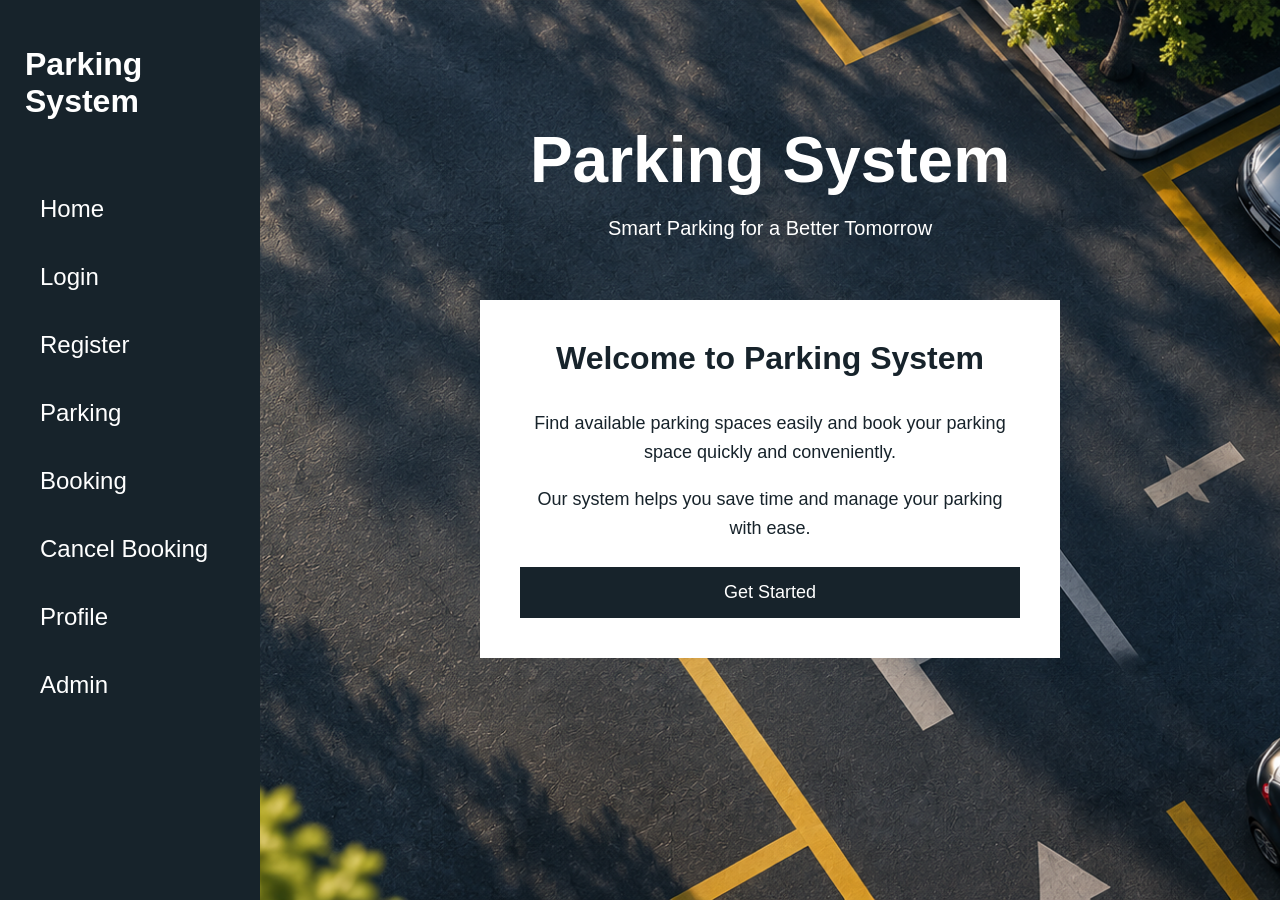
<file: index.html>
<!DOCTYPE html>

<html lang="en">

<head>

    <title>Parking System</title>

    <link rel="stylesheet" href="styles.css">

</head>

<body>

    <header id="header">

        <h1>Parking System</h1>

        <div class="menu">

            <a href="index.html">Home</a>
            <a href="login.html">Login</a>
            <a href="register.html">Register</a>
            <a href="parking.html">Parking</a>
            <a href="booking.html">Booking</a>
            <a href="cancel.html">Cancel Booking</a>
            <a href="profile.html">Profile</a>
            <a href="admin.html">Admin</a>

        </div>

    </header>

    <section id="content">

        <h2>Parking System</h2>

        <p>Smart Parking for a Better Tomorrow</p>

        <section id="welcome">

            <h3>Welcome to Parking System</h3>

            <p>
                Find available parking spaces easily and book your parking
                space quickly and conveniently.
            </p>

            <p>
                Our system helps you save time and manage your parking with ease.
            </p>

            <a href="login.html">Get Started</a>

        </section>

    </section>

</body>

</html>
</file>
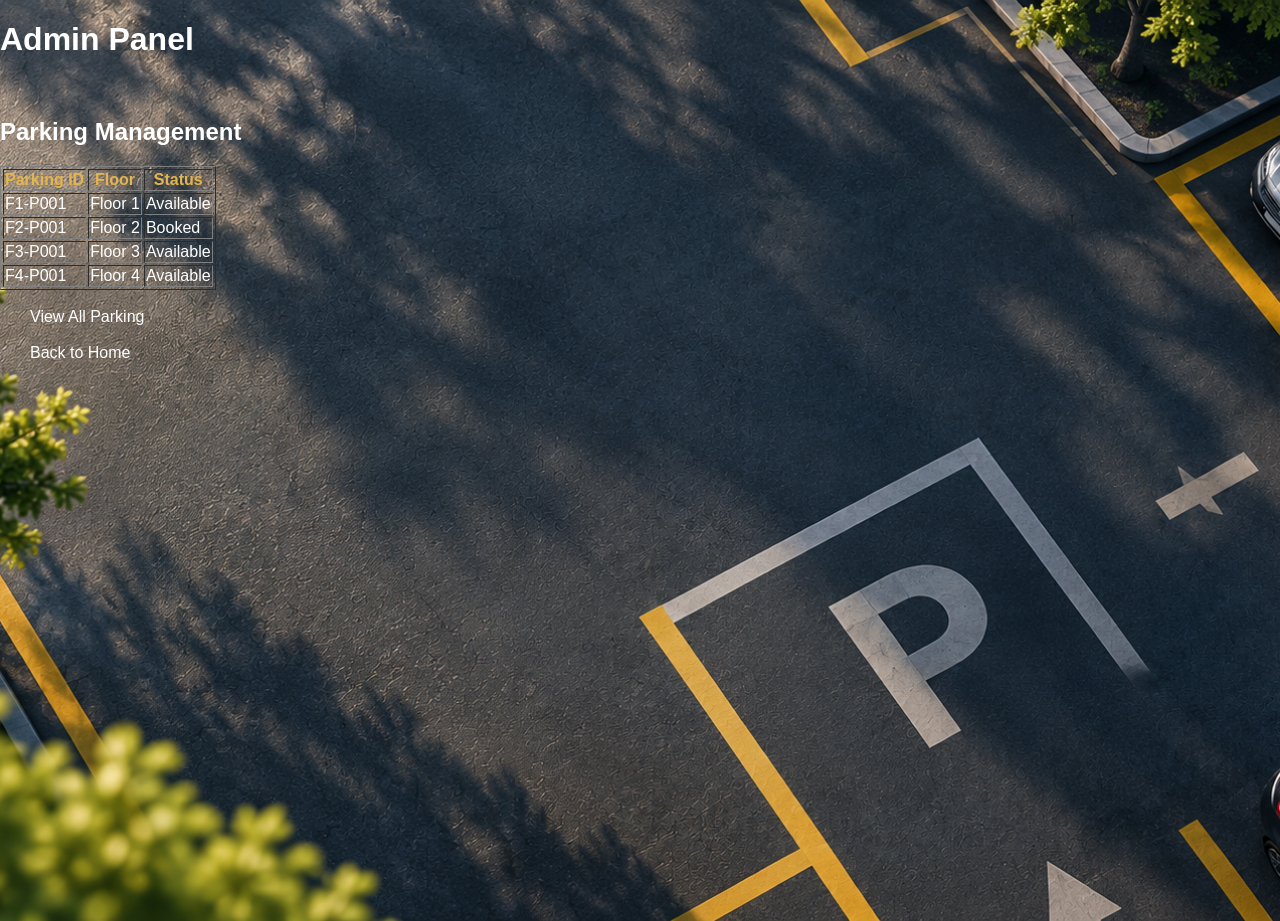
<file: admin.html>
<!DOCTYPE html>

<html lang="en">

<head>

    <title>Admin - Parking System</title>

    <link rel="stylesheet" href="styles.css">

</head>

<body>

    <h1>Admin Panel</h1>

    <h2>Parking Management</h2>

    <table border="1">

        <thead>

            <tr>
                <th>Parking ID</th>
                <th>Floor</th>
                <th>Status</th>
            </tr>

        </thead>

        <tbody>

            <tr>
                <td>F1-P001</td>
                <td>Floor 1</td>
                <td>Available</td>
            </tr>

            <tr>
                <td>F2-P001</td>
                <td>Floor 2</td>
                <td>Booked</td>
            </tr>

            <tr>
                <td>F3-P001</td>
                <td>Floor 3</td>
                <td>Available</td>
            </tr>

            <tr>
                <td>F4-P001</td>
                <td>Floor 4</td>
                <td>Available</td>
            </tr>

        </tbody>

    </table>

    <br>

    <a href="parking.html">View All Parking</a>

    <br><br>

    <a href="index.html">Back to Home</a>

</body>

</html>
</file>
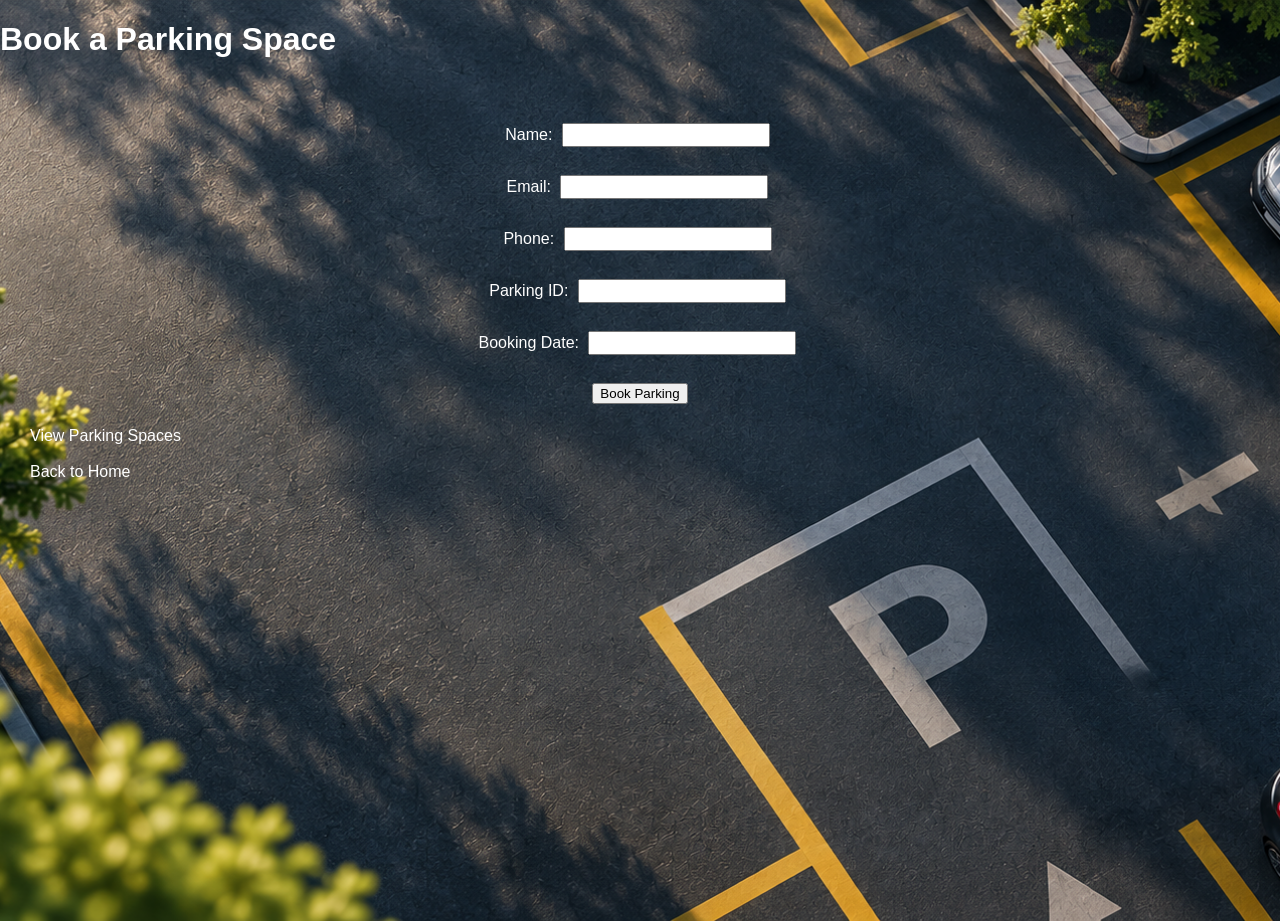
<file: booking.html>
<!DOCTYPE html>

<html lang="en">

<head>

    <title>Booking - Parking System</title>

    <link rel="stylesheet" href="styles.css">

</head>

<body>

    <h1>Book a Parking Space</h1>

    <form id="bookingForm" name="bookingForm">

        <label for="name">Name:</label>
        <input type="text" id="name" name="name">

        <br><br>

        <label for="email">Email:</label>
        <input type="email" id="email" name="email">

        <br><br>

        <label for="phone">Phone:</label>
        <input type="text" id="phone" name="phone">

        <br><br>

        <label for="parkingID">Parking ID:</label>
        <input type="text" id="parkingID" name="parkingID">

        <br><br>

        <label for="date">Booking Date:</label>
        <input type="text" id="date" name="date">

        <br><br>

        <input type="submit" value="Book Parking">

    </form>

    <br>

    <a href="parking.html">View Parking Spaces</a>

    <br><br>

    <a href="index.html">Back to Home</a>

</body>

</html>
</file>
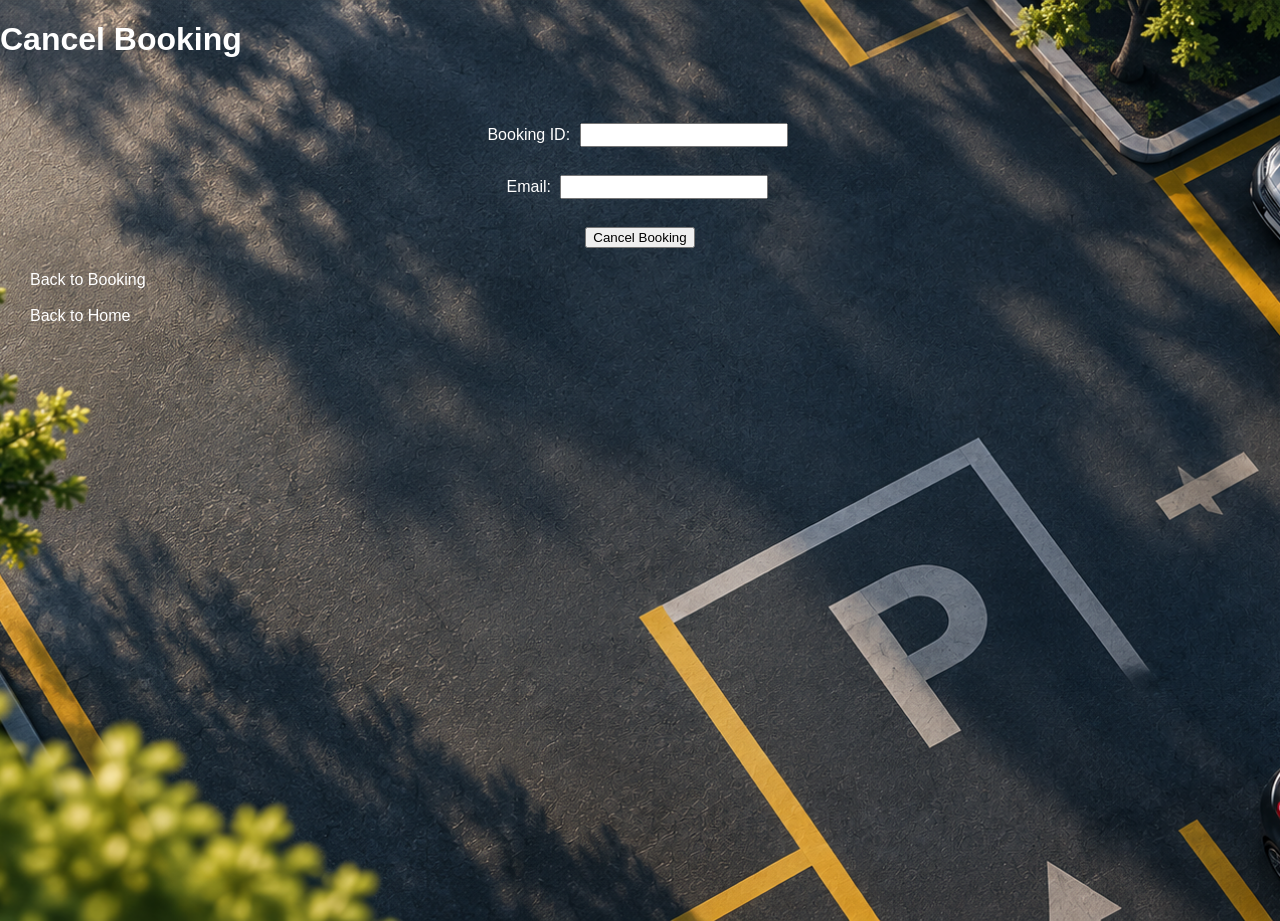
<file: cancel.html>
<!DOCTYPE html>

<html lang="en">

<head>

    <title>Cancel Booking - Parking System</title>

    <link rel="stylesheet" href="styles.css">

</head>

<body>

    <h1>Cancel Booking</h1>

    <form id="cancelForm" name="cancelForm">

        <label for="bookingID">Booking ID:</label>
        <input type="text" id="bookingID" name="bookingID">

        <br><br>

        <label for="email">Email:</label>
        <input type="email" id="email" name="email">

        <br><br>

        <input type="submit" value="Cancel Booking">

    </form>

    <br>

    <a href="booking.html">Back to Booking</a>

    <br><br>

    <a href="index.html">Back to Home</a>

</body>

</html>
</file>
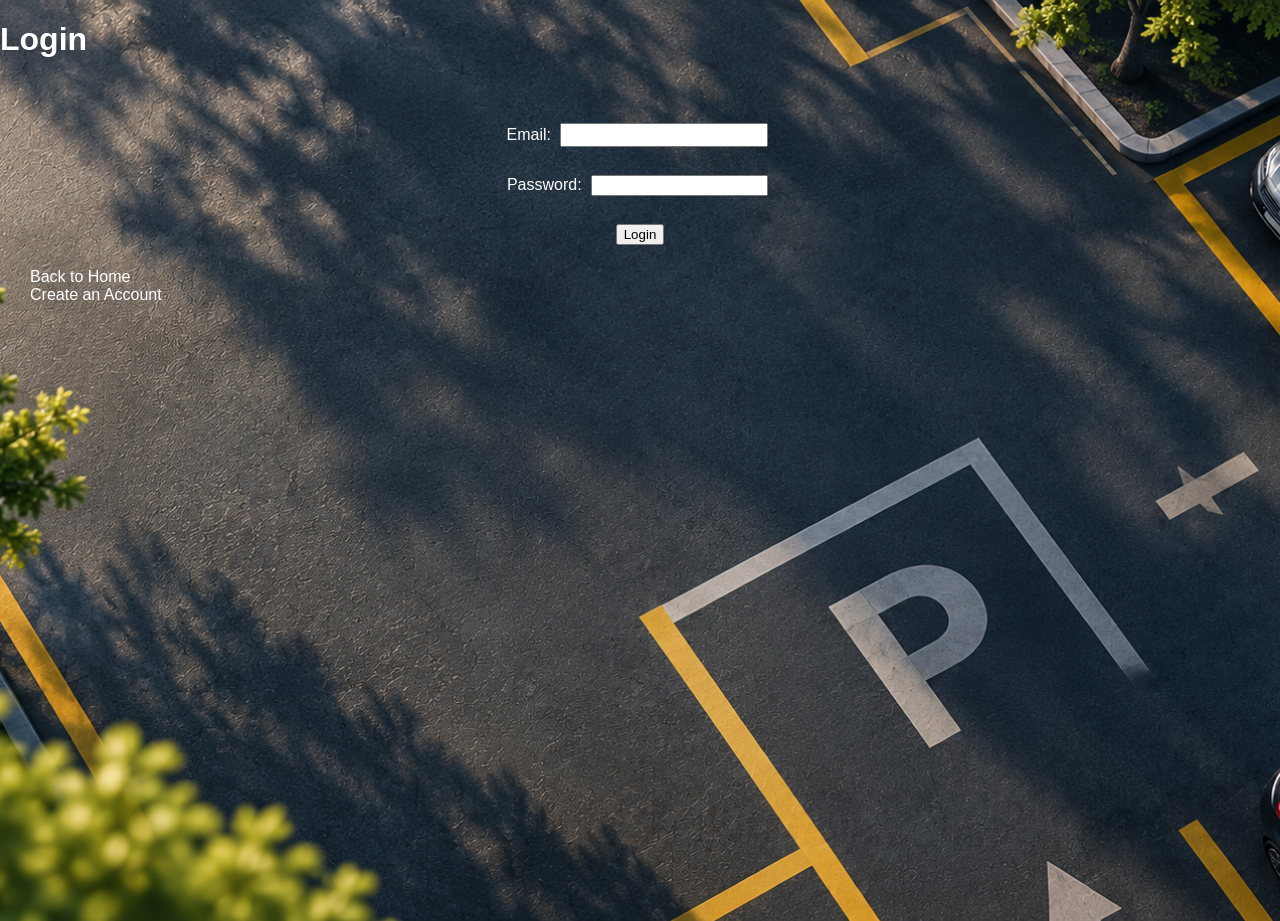
<file: login.html>
<!DOCTYPE html>

<html lang="en">

<head>

    <title>Login - Parking System</title>

    <link rel="stylesheet" href="styles.css">

</head>

<body>

    <h1>Login</h1>

    <form id="loginForm" name="loginForm">

        <label for="email">Email:</label>
        <input type="email" id="email" name="email">

        <br><br>

        <label for="password">Password:</label>
        <input type="password" id="password" name="password">

        <br><br>

        <input type="submit" value="Login">

    </form>

    <br>

    <a href="index.html">Back to Home</a>

    <br>

    <a href="register.html">Create an Account</a>

</body>

</html>
</file>
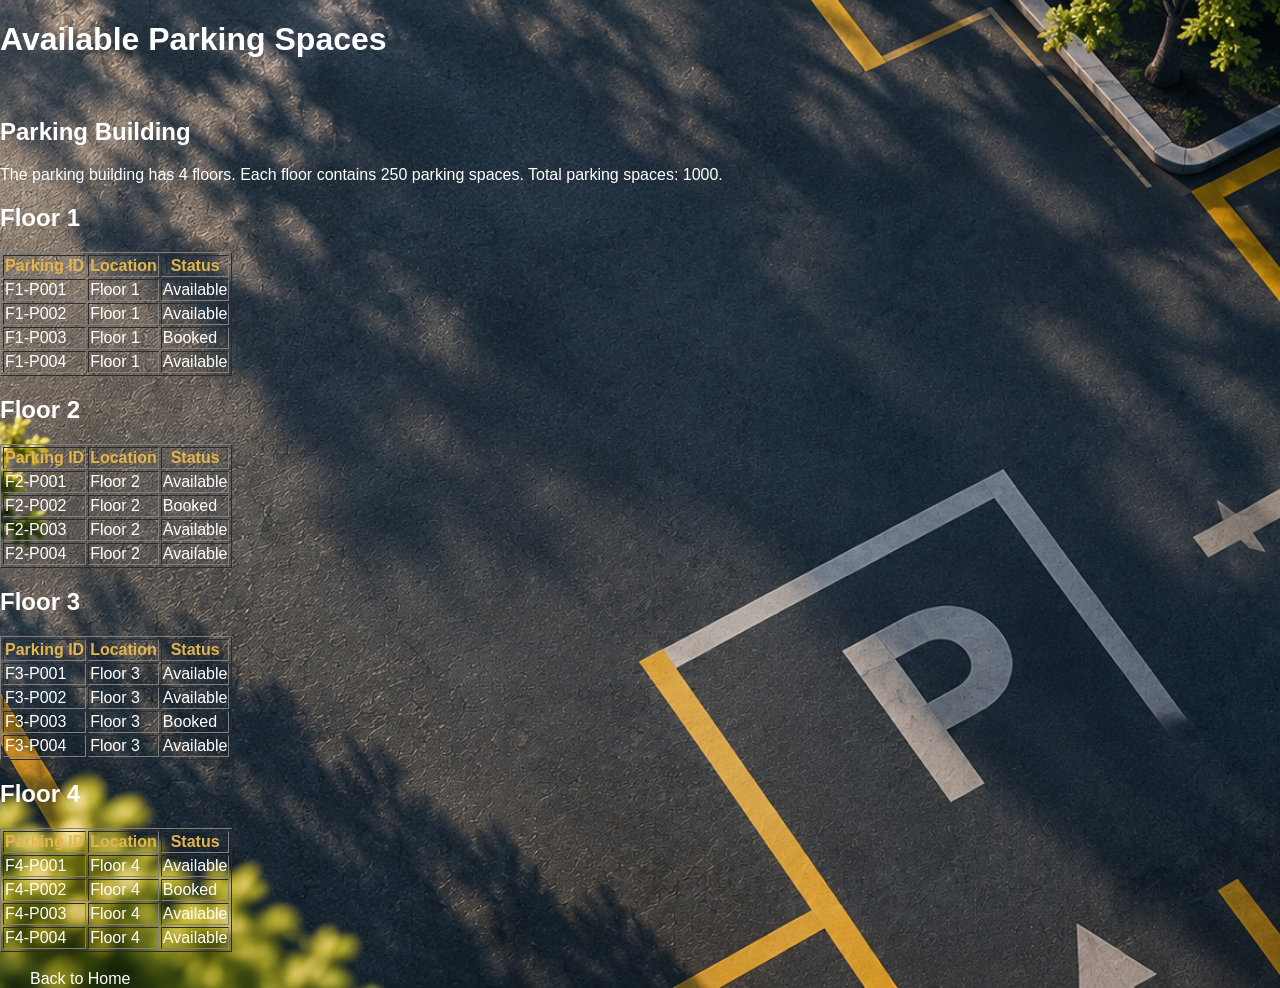
<file: parking.html>
<!DOCTYPE html>

<html lang="en">

<head>

    <title>Parking - Parking System</title>

    <link rel="stylesheet" href="styles.css">

</head>

<body>

    <h1>Available Parking Spaces</h1>

    <h2>Parking Building</h2>

    <p>
        The parking building has 4 floors.
        Each floor contains 250 parking spaces.
        Total parking spaces: 1000.
    </p>

    <h2>Floor 1</h2>

    <table border="1">

        <thead>

            <tr>
                <th>Parking ID</th>
                <th>Location</th>
                <th>Status</th>
            </tr>

        </thead>

        <tbody>

            <tr>
                <td>F1-P001</td>
                <td>Floor 1</td>
                <td>Available</td>
            </tr>

            <tr>
                <td>F1-P002</td>
                <td>Floor 1</td>
                <td>Available</td>
            </tr>

            <tr>
                <td>F1-P003</td>
                <td>Floor 1</td>
                <td>Booked</td>
            </tr>

            <tr>
                <td>F1-P004</td>
                <td>Floor 1</td>
                <td>Available</td>
            </tr>

        </tbody>

    </table>

    <h2>Floor 2</h2>

    <table border="1">

        <thead>

            <tr>
                <th>Parking ID</th>
                <th>Location</th>
                <th>Status</th>
            </tr>

        </thead>

        <tbody>

            <tr>
                <td>F2-P001</td>
                <td>Floor 2</td>
                <td>Available</td>
            </tr>

            <tr>
                <td>F2-P002</td>
                <td>Floor 2</td>
                <td>Booked</td>
            </tr>

            <tr>
                <td>F2-P003</td>
                <td>Floor 2</td>
                <td>Available</td>
            </tr>

            <tr>
                <td>F2-P004</td>
                <td>Floor 2</td>
                <td>Available</td>
            </tr>

        </tbody>

    </table>

    <h2>Floor 3</h2>

    <table border="1">

        <thead>

            <tr>
                <th>Parking ID</th>
                <th>Location</th>
                <th>Status</th>
            </tr>

        </thead>

        <tbody>

            <tr>
                <td>F3-P001</td>
                <td>Floor 3</td>
                <td>Available</td>
            </tr>

            <tr>
                <td>F3-P002</td>
                <td>Floor 3</td>
                <td>Available</td>
            </tr>

            <tr>
                <td>F3-P003</td>
                <td>Floor 3</td>
                <td>Booked</td>
            </tr>

            <tr>
                <td>F3-P004</td>
                <td>Floor 3</td>
                <td>Available</td>
            </tr>

        </tbody>

    </table>

    <h2>Floor 4</h2>

    <table border="1">

        <thead>

            <tr>
                <th>Parking ID</th>
                <th>Location</th>
                <th>Status</th>
            </tr>

        </thead>

        <tbody>

            <tr>
                <td>F4-P001</td>
                <td>Floor 4</td>
                <td>Available</td>
            </tr>

            <tr>
                <td>F4-P002</td>
                <td>Floor 4</td>
                <td>Booked</td>
            </tr>

            <tr>
                <td>F4-P003</td>
                <td>Floor 4</td>
                <td>Available</td>
            </tr>

            <tr>
                <td>F4-P004</td>
                <td>Floor 4</td>
                <td>Available</td>
            </tr>

        </tbody>

    </table>

    <br>

    <a href="index.html">Back to Home</a>

</body>

</html>
</file>
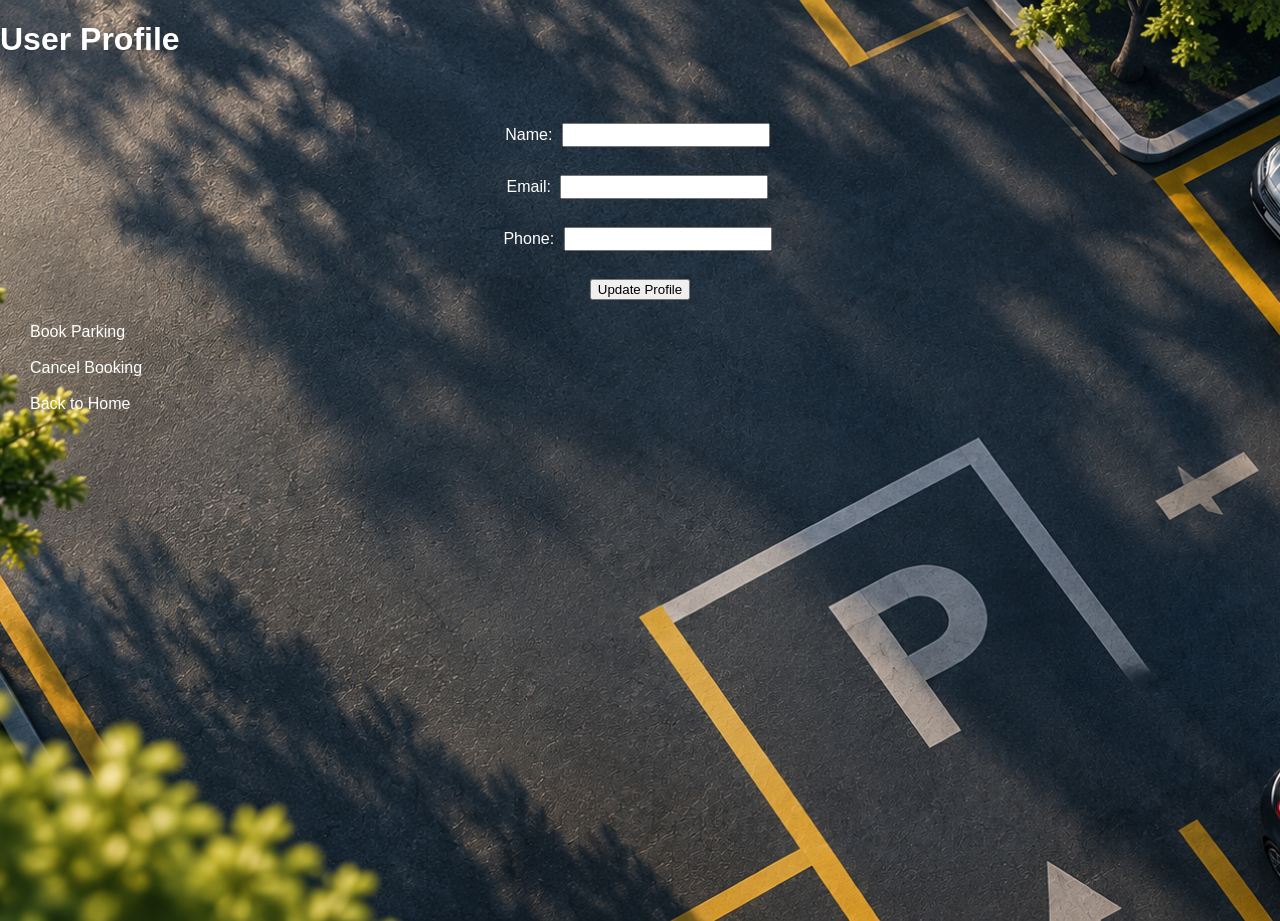
<file: profile.html>
<!DOCTYPE html>

<html lang="en">

<head>

    <title>Profile - Parking System</title>

    <link rel="stylesheet" href="styles.css">

</head>

<body>

    <h1>User Profile</h1>

    <form id="profileForm" name="profileForm">

        <label for="name">Name:</label>
        <input type="text" id="name" name="name">

        <br><br>

        <label for="email">Email:</label>
        <input type="email" id="email" name="email">

        <br><br>

        <label for="phone">Phone:</label>
        <input type="text" id="phone" name="phone">

        <br><br>

        <input type="submit" value="Update Profile">

    </form>

    <br>

    <a href="booking.html">Book Parking</a>

    <br><br>

    <a href="cancel.html">Cancel Booking</a>

    <br><br>

    <a href="index.html">Back to Home</a>

</body>

</html>
</file>
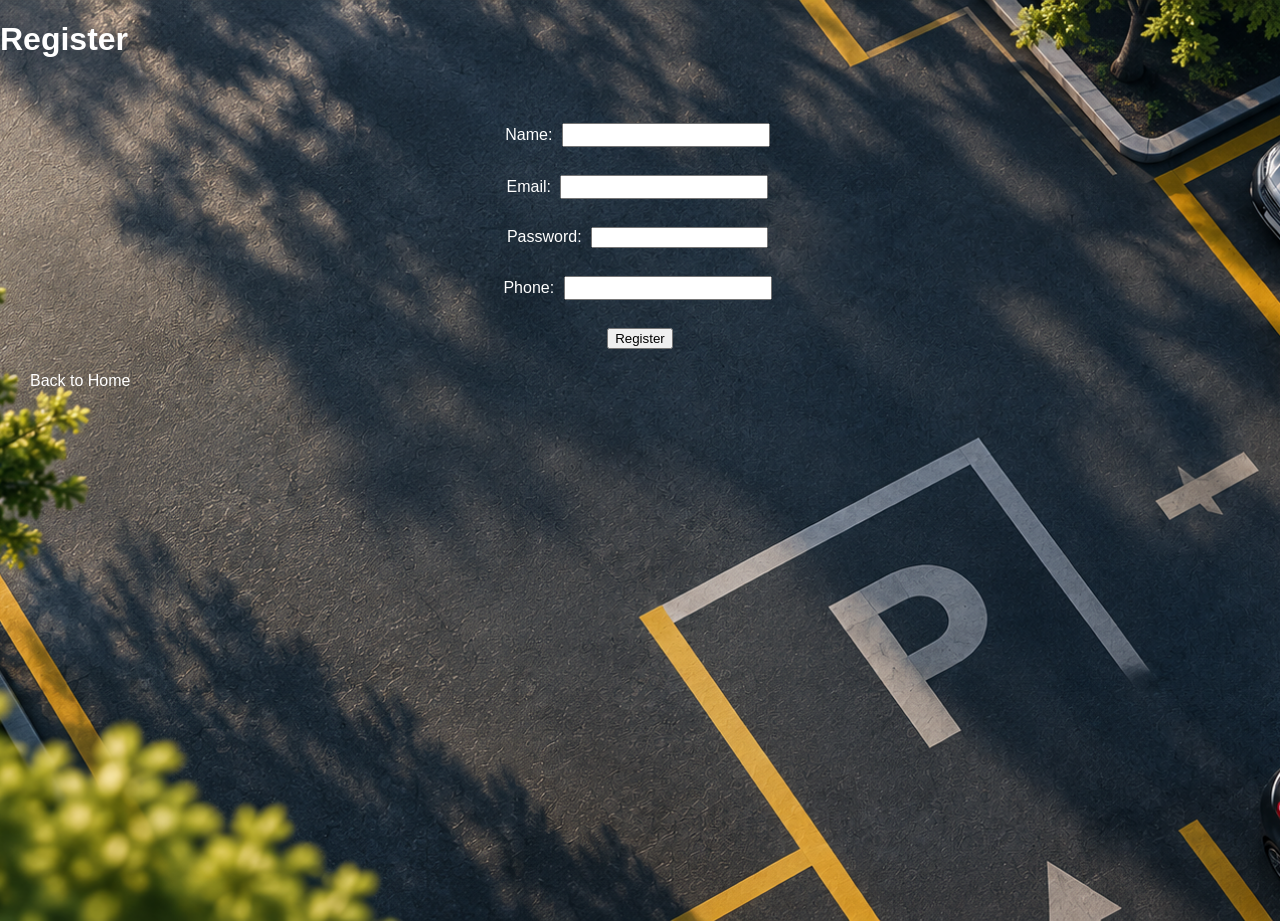
<file: register.html>
<!DOCTYPE html>

<html lang="en">

<head>

    <title>Register - Parking System</title>

    <link rel="stylesheet" href="styles.css">

</head>

<body>

    <h1>Register</h1>

    <form id="registerForm" name="registerForm">

        <label for="name">Name:</label>
        <input type="text" id="name" name="name">

        <br><br>

        <label for="email">Email:</label>
        <input type="email" id="email" name="email">

        <br><br>

        <label for="password">Password:</label>
        <input type="password" id="password" name="password">

        <br><br>

        <label for="phone">Phone:</label>
        <input type="text" id="phone" name="phone">

        <br><br>

        <input type="submit" value="Register">

    </form>

    <br>

    <a href="index.html">Back to Home</a>

</body>

</html>
</file>
<file: styles.css>
* {
    font-family: Arial;
}

body {
    margin: 0;
    min-height: 100vh;
    background-image: url("parking-background.png");
    background-size: cover;
    background-position: center;
    background-repeat: no-repeat;
    color: white;
}

#header {
    position: fixed;
    left: 0;
    top: 0;
    width: 260px;
    height: 100vh;
    background-color: #17232b;
    padding: 25px;
    box-sizing: border-box;
    text-align: left;
}

h1 {
    color: white;
    font-size: 32px;
    text-align: left;
    margin-bottom: 60px;
}

.menu {
    font-size: 24px;
    text-align: left;
}

.menu a {
    display: block;
    color: white;
    text-decoration: none;
    padding: 15px;
    margin: 10px 0;
}

.menu a:hover {
    background-color: #e5b54d;
    color: #17232b;
}

#content {
    margin-left: 260px;
    padding-top: 70px;
    text-align: center;
}

#content > h2 {
    color: white;
    font-size: 64px;
    margin-bottom: 10px;
}

#content > p {
    color: white;
    font-size: 20px;
}

#welcome {
    background-color: white;
    width: 500px;
    padding: 40px;
    margin: 60px auto;
    text-align: center;
}

#welcome h3 {
    color: #17232b;
    font-size: 32px;
    margin-top: 0;
}

#welcome p {
    color: #17232b;
    font-size: 18px;
    line-height: 1.6;
}

#welcome a {
    display: block;
    background-color: #17232b;
    color: white;
    text-decoration: none;
    padding: 15px;
    margin-top: 25px;
    font-size: 18px;
}

#welcome a:hover {
    background-color: #e5b54d;
    color: #17232b;
}

body > a {
    color: white;
    text-decoration: none;
    font-size: 24px;
    margin-left: 30px;
}

body > a:hover {
    color: #e5b54d;
}

input[type="text"] {
    font-size: 16px;
}

input[type="email"] {
    font-size: 16px;
}

form input {
    margin: 5px;
}

h1 + form {
    text-align: center;
}

h1 ~ a {
    font-size: 16px;
}

h2,
h3 {
    color: white;
}

p {
    color: white;
}

label {
    color: white;
}

table {
    color: white;
}

th,
td {
    color: white;
}

th {
    color: #e5b54d;
}
</file>
